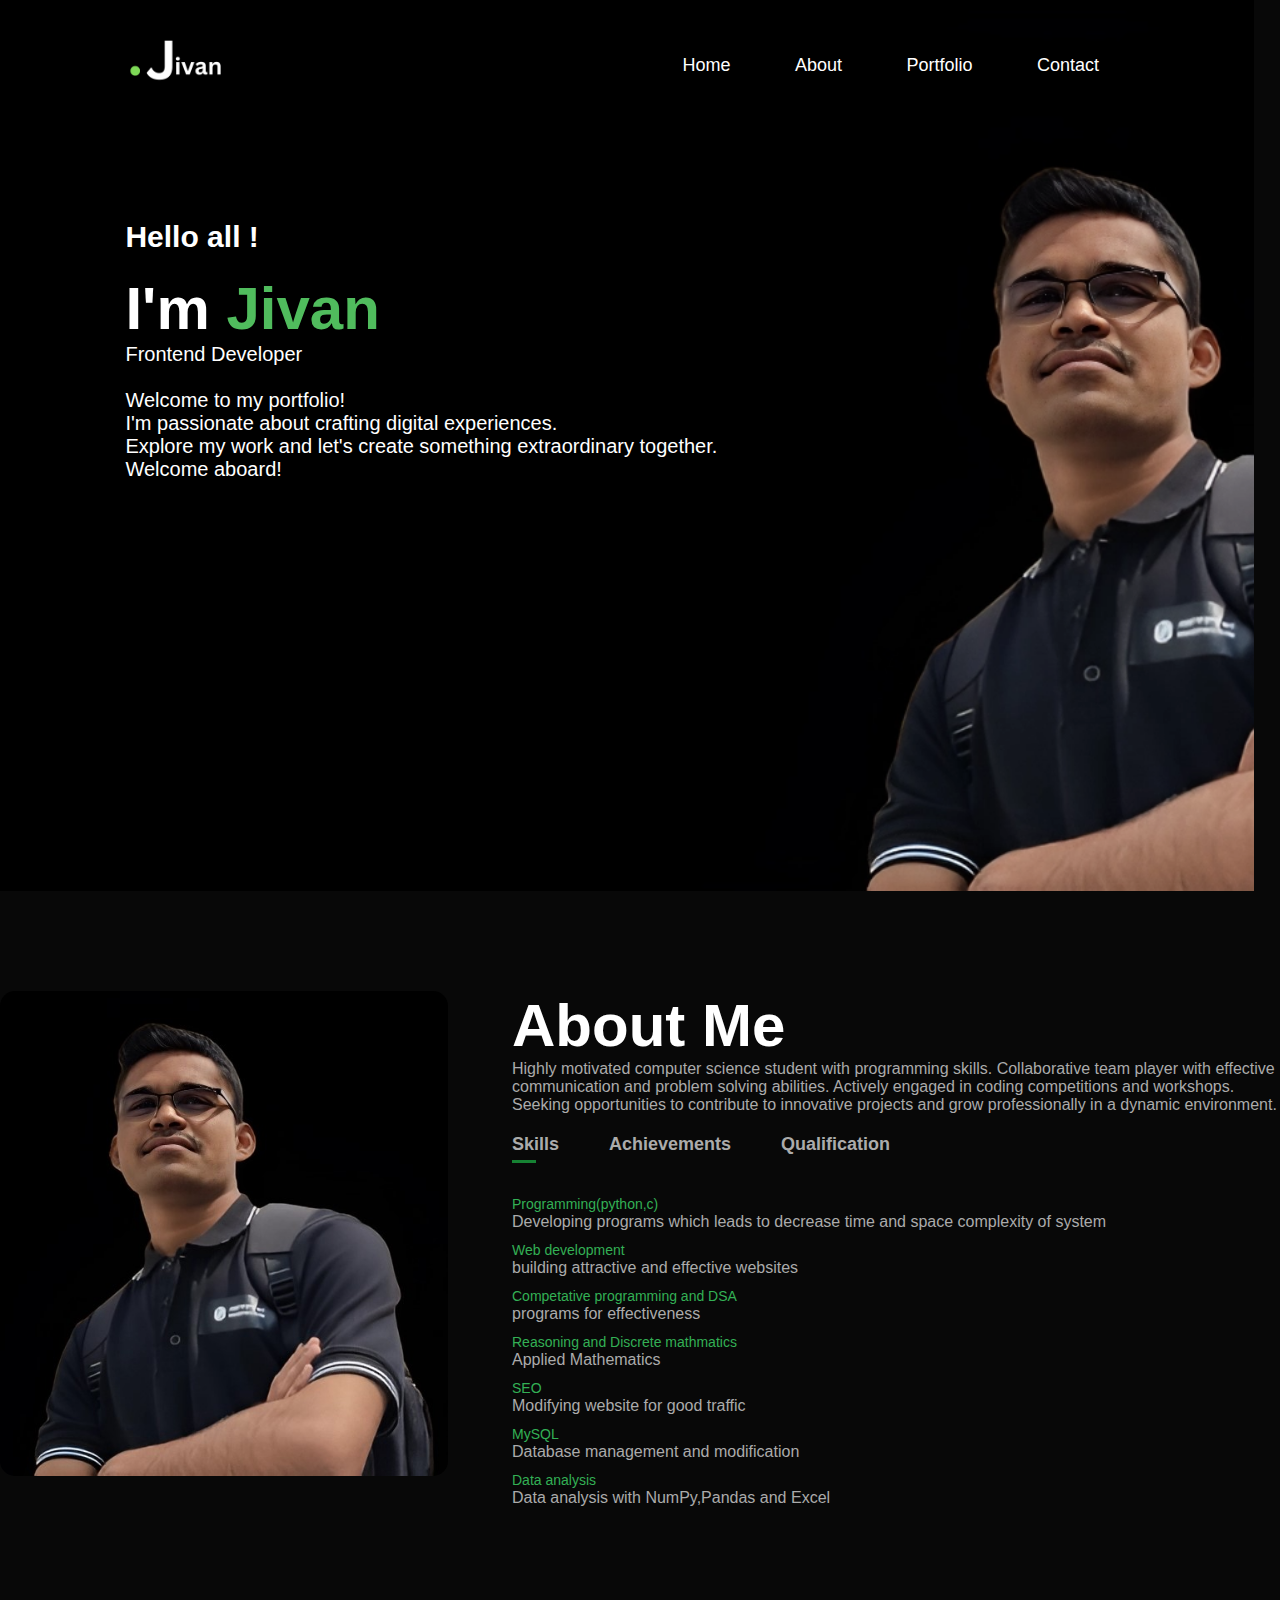
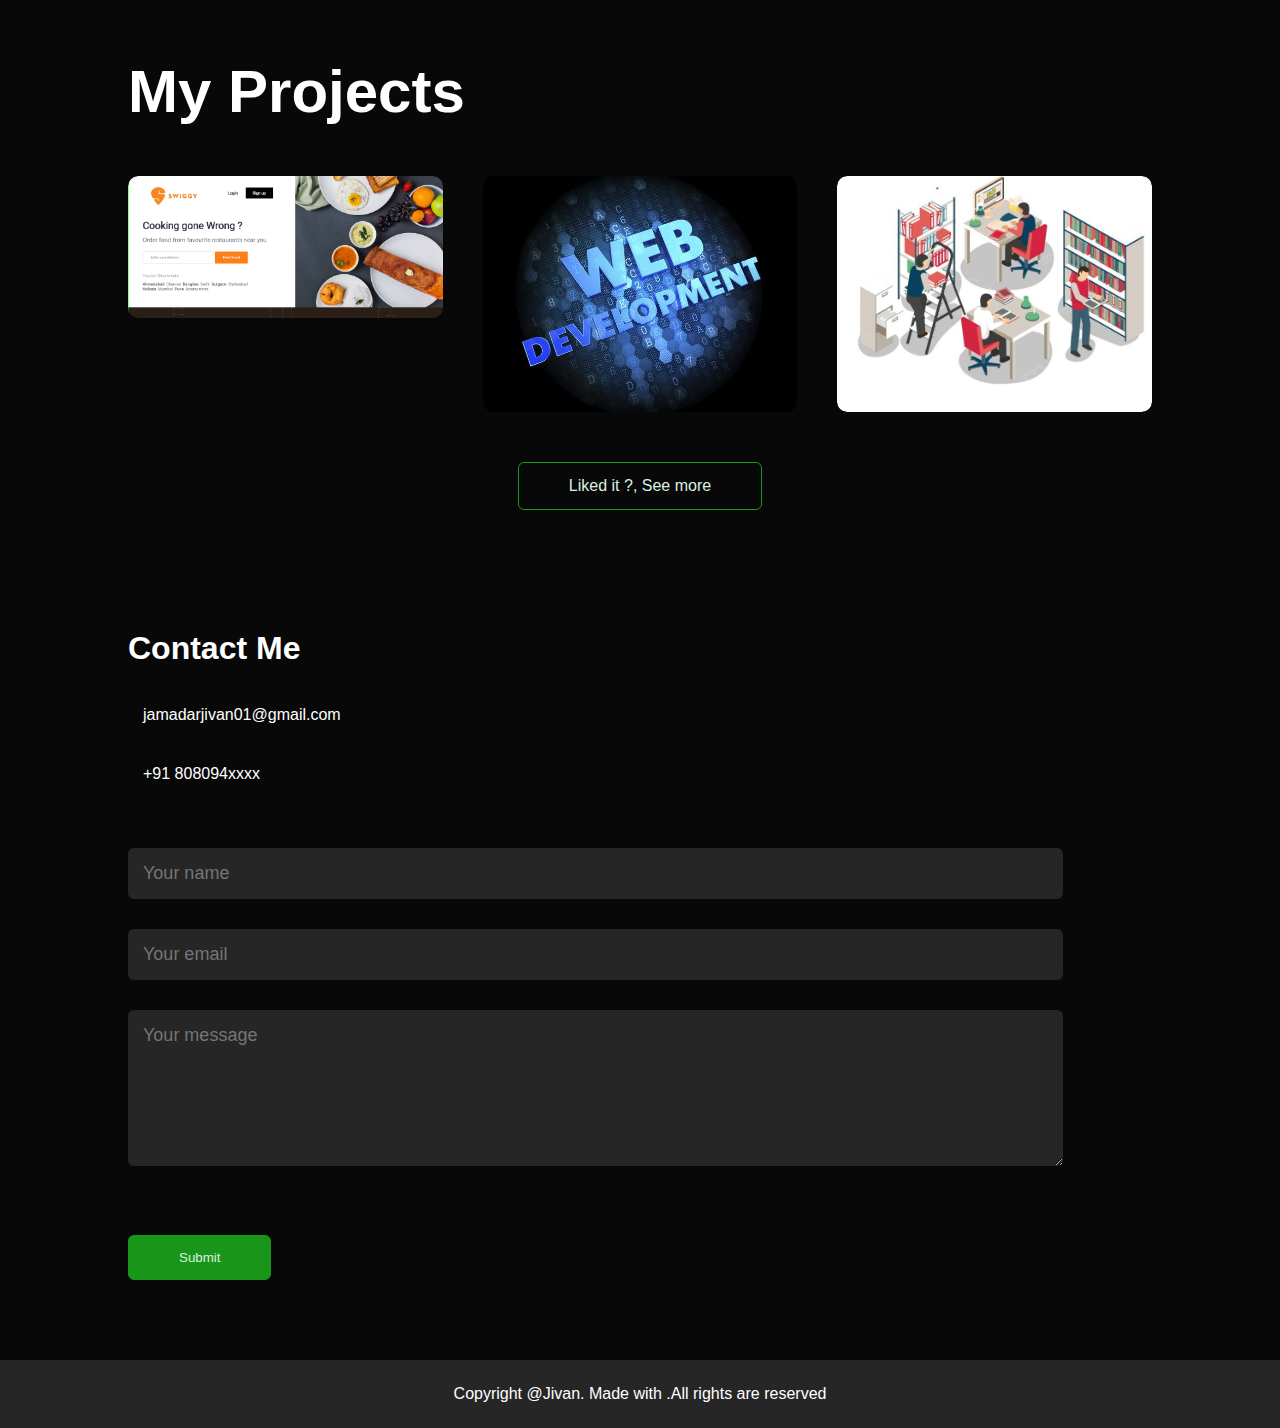
<file: index.html>
<!DOCTYPE html>
<html lang="en">
<head>
    <meta charset="UTF-8">
    <meta name="viewport" content="width=device-width, initial-scale=1.0">
    <title>Personal portfolio website</title>
    <link rel="stylesheet" href="style.css">
    <link rel="stylesheet" href="https://cdnjs.cloudflare.com/ajax/libs/font-awesome/6.5.1/css/all.min.css" integrity="sha512-DTOQO9RWCH3ppGqcWaEA1BIZOC6xxalwEsw9c2QQeAIftl+Vegovlnee1c9QX4TctnWMn13TZye+giMm8e2LwA==" crossorigin="anonymous" referrerpolicy="no-referrer" />
</head>
<body>
    <div id="header">
        <div class="container">
            <nav>
                <img src="logo.png" class="logo">
                <ul>
             <li><a href="#header">Home</a></li>
             <li><a href="#about">About</a></li>
             <li><a href="#portfolio">Portfolio</a></li>
             <li><a href="#contact">Contact</a></li>
                </ul>
            </nav>
            <div class="header-text">
               <h2>Hello all !</h2><h1>I'm <span>Jivan</span></h1>
                <p>Frontend   Developer</p><br>
                <p>Welcome to my portfolio!<br> I'm passionate about crafting digital experiences.<br>Explore my work and let's create something extraordinary together.<br>Welcome aboard!</p>

            </div>
        </div>
    </div>
<!--------about-->
    <div id="about">
        <div class="container"></div>
    <div class="row">
        <div class="about-col-1"><img src="Jivanport1.jpeg">
        </div>
        
        <div class="about-col-2">
            <h1 class="sub-title">About Me</h1>
            <p>Highly motivated computer science student with programming skills.
                Collaborative team player with effective communication and problem solving abilities. Actively engaged in coding competitions and workshops.
                Seeking opportunities to contribute to innovative projects and grow
                professionally in a dynamic environment.</p>

       <div class="tab-titles" >
        <p class="tab-links active-link" onclick="opentab('skills')">Skills</p>
        <p class="tab-links" onclick="opentab('experience')">Achievements</p>
        <p class="tab-links" onclick="opentab('qualification')">Qualification</p>
     </div>
     <div class="tab-contents active-tab" id="skills">
        <ul>
            <li><span>Programming(python,c)</span><br>Developing programs which leads to decrease time and space complexity of system</li>
            <li><span>Web development</span><br>building attractive and effective websites</li>
            <li><span>Competative programming and DSA</span><br>programs for effectiveness</li>
            <li><span>Reasoning and Discrete mathmatics</span><br>Applied Mathematics</li>
            <li><span>SEO</span><br>Modifying website for good traffic</li>
            <li><span>MySQL</span><br>Database management and modification</li>
            <li><span>Data analysis</span><br>Data analysis with NumPy,Pandas and Excel</li>

            

        </ul>
     </div>
     <div class="tab-contents" id="experience">
        <ul>
            <li><span>Google</span><br>Foundational Project Management</li>
            <li><span>Squarespace</span><br>Search Engine Optimization</li>
            <li><span>Michigan University</span><br>Python</li>
            <li><span>Hackerrank</span><br>3 star programmer in C </li>
        </ul>
     </div>
     <div class="tab-contents" id="qualification">
        <ul>
            <li><span>Undergraduation in Data Science and Artificial Intelligence<br>2023 - present</span><br>Indian Institute of Technology, Guwahati<br>Institute of Innovation, Bengaluru</li>
            <li><span>Higher Secondary<br>2019 - 2022</span><br>Fergusson(Junior wing) college,Pune</li>
            <li><span>Secondary Education<br>2013 - 2019</span><br>New English School, Nhavi</li>
        </ul>
     </div>
        </div>
       
    </div>
    </div>
</div>
<!------------portfolio------------->
<div id="portfolio">
    <div class="container">
        <h1 class="sub-title">My Projects</h1>
        <div class="work-list">

            <div class="work">
                <img src="swiggy.png">
                <div class="layer">
                    <h3>Clone of Swiggy</h3>
                    <p>Built clone of Swiggy Using basic HTML,CSS </p>
                    <!-- <a href="#"></a> -->
                </div>
             </div>
            <div class="work">
                <img src="Webdev.jpeg">
                <div class="layer">
                    <h3>Portfolio Website</h3>
                    <p>Web form of portfoli including all information of till now of Jivan Jamdar</p>
                    <!-- <a href="#"></a> -->
                </div>
            </div>
            <div class="work">
                <img src="lia.jpeg">
                <div class="layer">
                    <h3>Liabrary management system</h3>
                    <p>With Powerful python liabraries , built a Liabrary management system</p>
                    <!-- <a href="#"></a> -->
                </div>
            </div>
        </div>
        <a href="#" class="btn">Liked it ?, See more</a>
    </div>
</div>

<!-- contant -->
<div id="contact">
<div class="container">
<div class="row">
 <!-- container contact-left -->
    <div class="contact-left"> 
        <h1 class="sub-titles">Contact Me</h1>
        <p><i class="fa-solid fa-paper-plane"></i>jamadarjivan01@gmail.com</p>
        <p><i class="fa-solid fa-phone"></i>+91 808094xxxx</p>
     <div class="social-icons">
         <a href=""><i class="fa-brands fa-whatsapp"></i></a> 
         <a href="https://www.linkedin.com/in/jivan-jamdar-07a11b262/"><i class="fa-brands fa-linkedin"></i></a> 
         <a href="https://github.com/Jivanjamadar"><i class="fa-brands fa-github"></i></a> 
         <a href="https://twitter.com/JivanJamadar"><i class="fa-brands fa-x-twitter"></i></a> 
     </div>
    </div>
    <div class="contact-right">
    <form>

        <input type="text" name="Name" placeholder="Your name" required>
        <input type="email" name="email" placeholder="Your email" required>
        <textarea name="massage" rows="6" placeholder="Your message"></textarea>
    <button type="Submit" class="btn btn2">Submit</button>

    </form> 
    
    
    </div>
</div>

</div>
<div class="copyright">
    <p>Copyright @Jivan. Made with <i class="fa-solid fa-heart"></i>.All rights are reserved</p>
</div>

</div>


    <script>
        var tablinks = document.getElementsByClassName("tab-links");
        var tabcontents = document.getElementsByClassName("tab-contents");


        function opentab(tabname){
           for(tablink of tablinks){
            tablink.classList.remove("active-link");
           }
           for(tabcontent of tabcontents){
            tabcontent.classList.remove("active-tab");
           }

           event.currentTarget.classList.add("active-link");
           document.getElementById(tabname).classList.add("active-tab")
        }
    </script>

    
</body>
</html>
</file>
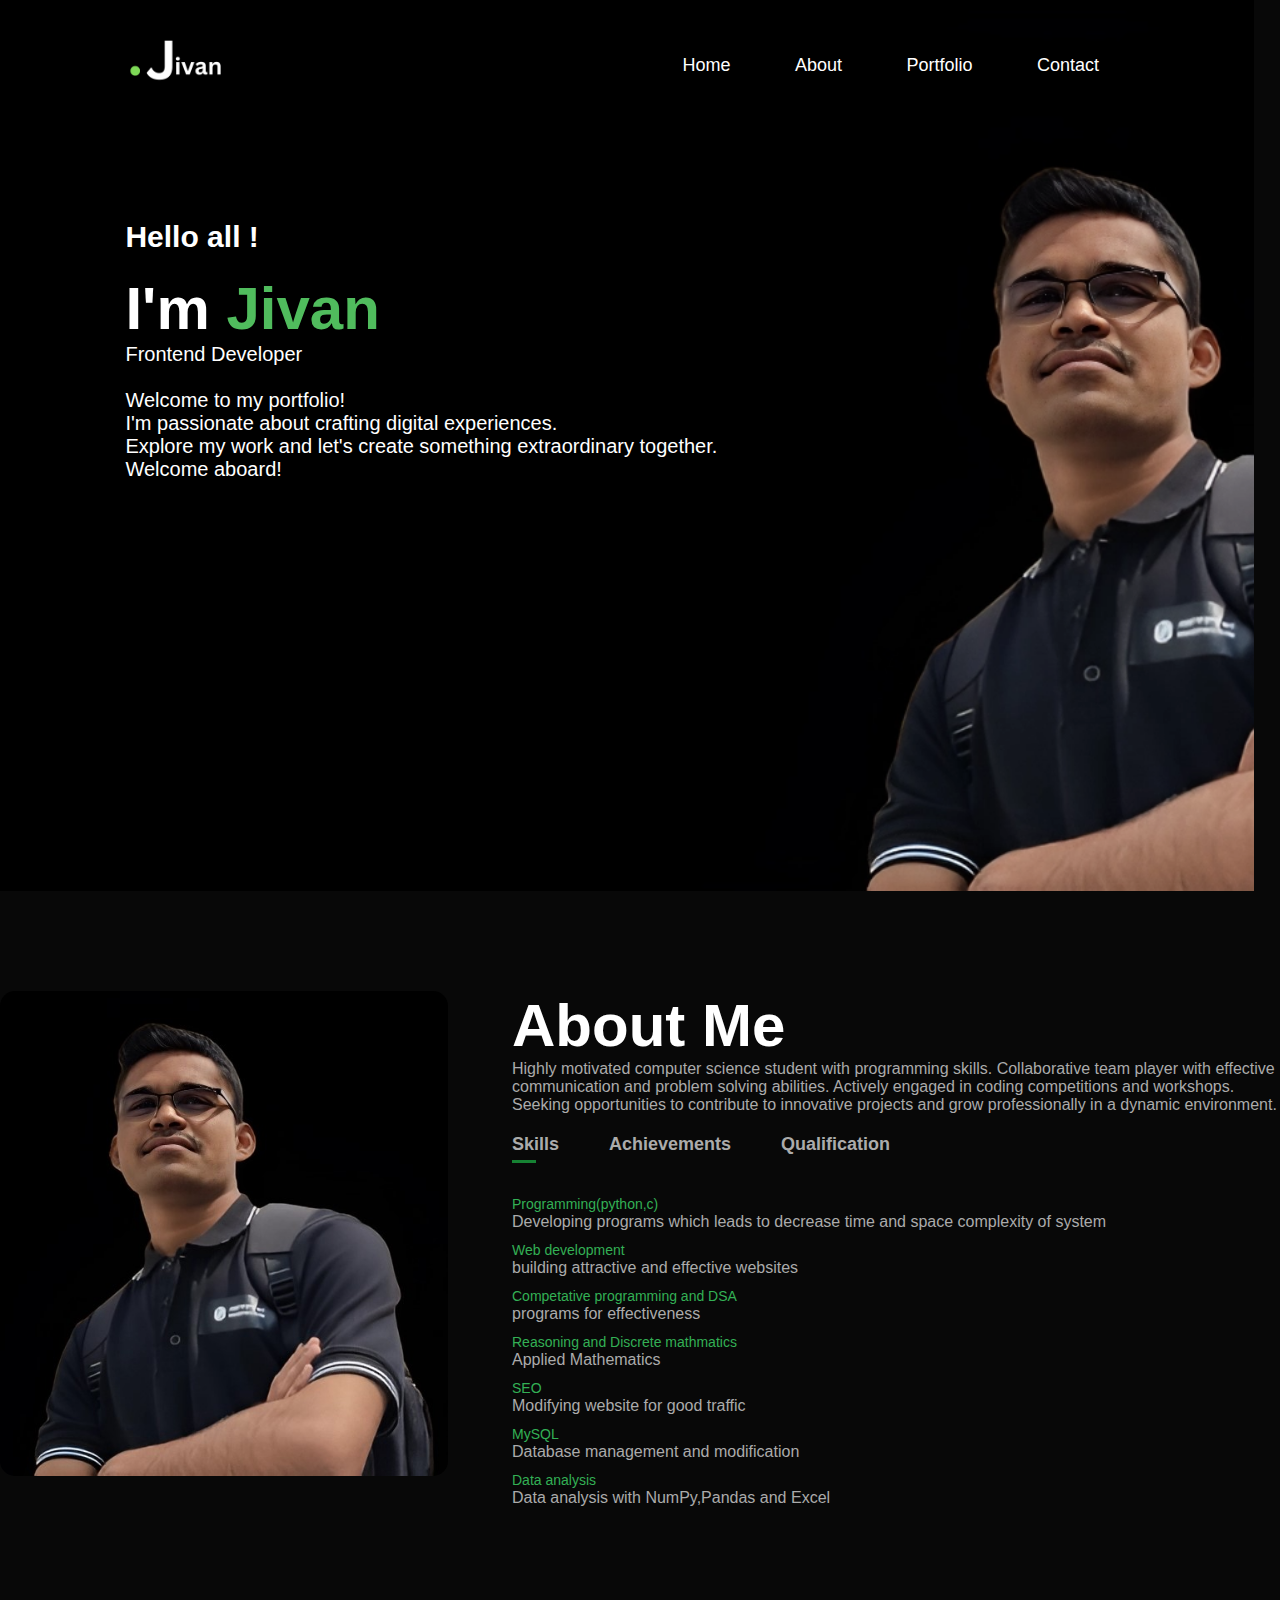
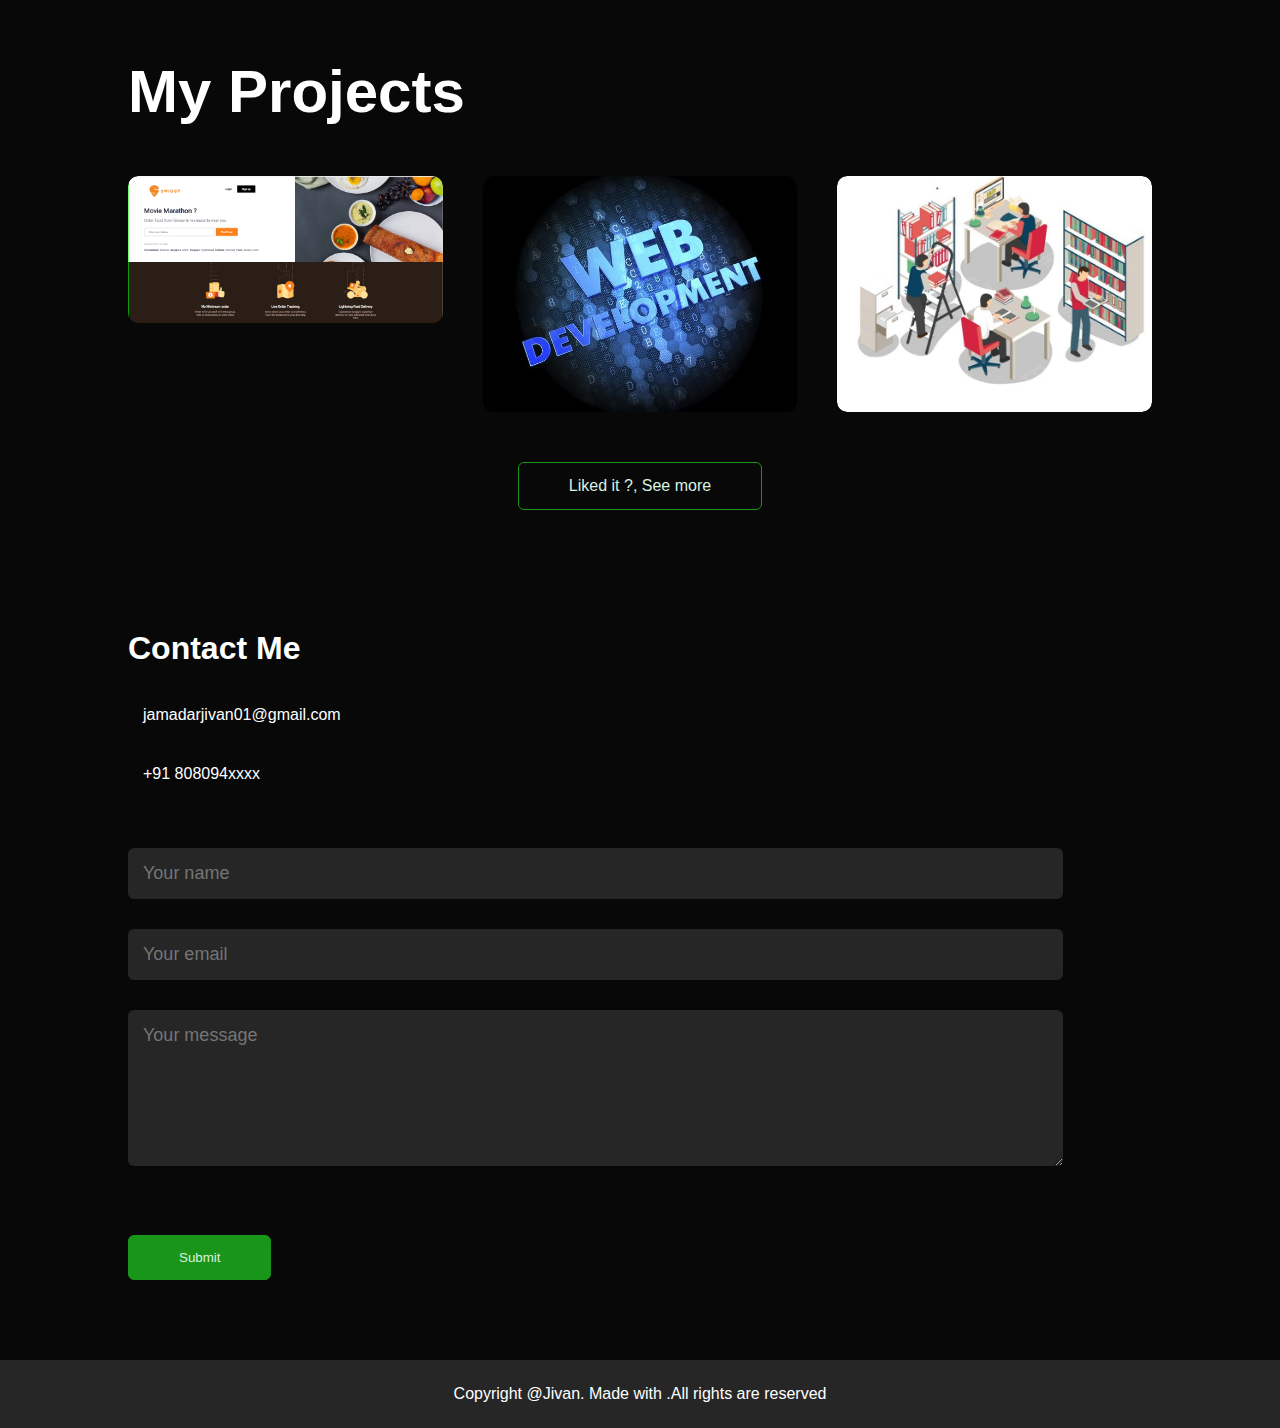
<file: portfolio/index.html>
<!DOCTYPE html>
<html lang="en">
<head>
    <meta charset="UTF-8">
    <meta name="viewport" content="width=device-width, initial-scale=1.0">
    <title>Personal portfolio website</title>
    <link rel="stylesheet" href="style.css">
    <link rel="stylesheet" href="https://cdnjs.cloudflare.com/ajax/libs/font-awesome/6.5.1/css/all.min.css" integrity="sha512-DTOQO9RWCH3ppGqcWaEA1BIZOC6xxalwEsw9c2QQeAIftl+Vegovlnee1c9QX4TctnWMn13TZye+giMm8e2LwA==" crossorigin="anonymous" referrerpolicy="no-referrer" />
</head>
<body>
    <div id="header">
        <div class="container">
            <nav>
                <img src="logo.png" class="logo">
                <ul>
             <li><a href="#header">Home</a></li>
             <li><a href="#about">About</a></li>
             <li><a href="#portfolio">Portfolio</a></li>
             <li><a href="#contact">Contact</a></li>
                </ul>
            </nav>
            <div class="header-text">
               <h2>Hello all !</h2><h1>I'm <span>Jivan</span></h1>
                <p>Frontend   Developer</p><br>
                <p>Welcome to my portfolio!<br> I'm passionate about crafting digital experiences.<br>Explore my work and let's create something extraordinary together.<br>Welcome aboard!</p>

            </div>
        </div>
    </div>
<!-- ------about -->
    <div id="about">
        <div class="container"></div>
    <div class="row">
        <div class="about-col-1"><img src="Jivanport1.jpeg">
        </div>
        
        <div class="about-col-2">
            <h1 class="sub-title">About Me</h1>
            <p>Highly motivated computer science student with programming skills.
                Collaborative team player with effective communication and problem solving abilities. Actively engaged in coding competitions and workshops.
                Seeking opportunities to contribute to innovative projects and grow
                professionally in a dynamic environment.</p>

       <div class="tab-titles" >
        <p class="tab-links active-link" onclick="opentab('skills')">Skills</p>
        <p class="tab-links" onclick="opentab('experience')">Achievements</p>
        <p class="tab-links" onclick="opentab('qualification')">Qualification</p>
     </div>
     <div class="tab-contents active-tab" id="skills">
        <ul>
            <li><span>Programming(python,c)</span><br>Developing programs which leads to decrease time and space complexity of system</li>
            <li><span>Web development</span><br>building attractive and effective websites</li>
            <li><span>Competative programming and DSA</span><br>programs for effectiveness</li>
            <li><span>Reasoning and Discrete mathmatics</span><br>Applied Mathematics</li>
            <li><span>SEO</span><br>Modifying website for good traffic</li>
            <li><span>MySQL</span><br>Database management and modification</li>
            <li><span>Data analysis</span><br>Data analysis with NumPy,Pandas and Excel</li>

            

        </ul>
     </div>
     <div class="tab-contents" id="experience">
        <ul>
            <li><span>Google</span><br>Foundational Project Management</li>
            <li><span>Squarespace</span><br>Search Engine Optimization</li>
            <li><span>Michigan University</span><br>Python</li>
            <li><span>Hackerrank</span><br>3 star programmer in C </li>
        </ul>
     </div>
     <div class="tab-contents" id="qualification">
        <ul>
            <li><span>Undergraduation in Data Science and Artificial Intelligence<br>2023 - present</span><br>Indian Institute of Technology, Guwahati<br>Institute of Innovation, Bengaluru</li>
            <li><span>Higher Secondary<br>2019 - 2022</span><br>Fergusson(Junior wing) college,Pune</li>
            <li><span>Secondary Education<br>2013 - 2019</span><br>New English School, Nhavi</li>
        </ul>
     </div>
        </div>
       
    </div>
    </div>
</div>
<!------------portfolio------------->
<div id="portfolio">
    <div class="container">
        <h1 class="sub-title">My Projects</h1>
        <div class="work-list">

            <div class="work">
                <img src="swiggy.png">
                <div class="layer">
                    <h3>Clone of Swiggy</h3>
                    <p>Built clone of Swiggy Using basic HTML,CSS </p>
                    <!-- <a href="#"></a> -->
                </div>
             </div>
            <div class="work">
                <img src="Webdev.jpeg">
                <div class="layer">
                    <h3>Portfolio Website</h3>
                    <p>Web form of portfoli including all information of till now of Jivan Jamdar</p>
                    <!-- <a href="#"></a> -->
                </div>
            </div>
            <div class="work">
                <img src="lia.jpeg">
                <div class="layer">
                    <h3>Liabrary management system</h3>
                    <p>With Powerful python liabraries , built a Liabrary management system</p>
                    <!-- <a href="#"></a> -->
                </div>
            </div>
        </div>
        <a href="#" class="btn">Liked it ?, See more</a>
    </div>
</div>

<!-- contant -->
<div id="contact">
<div class="container">
<div class="row">
 <!-- container contact-left -->
    <div class="contact-left"> 
        <h1 class="sub-titles">Contact Me</h1>
        <p><i class="fa-solid fa-paper-plane"></i>jamadarjivan01@gmail.com</p>
        <p><i class="fa-solid fa-phone"></i>+91 808094xxxx</p>
     <div class="social-icons">
         <a href=""><i class="fa-brands fa-whatsapp"></i></a> 
         <a href="https://www.linkedin.com/in/jivan-jamdar-07a11b262/"><i class="fa-brands fa-linkedin"></i></a> 
         <a href="https://github.com/Jivanjamadar"><i class="fa-brands fa-github"></i></a> 
         <a href="https://twitter.com/JivanJamadar"><i class="fa-brands fa-x-twitter"></i></a> 
     </div>
    </div>
    <div class="contact-right">
    <form>

        <input type="text" name="Name" placeholder="Your name" required>
        <input type="email" name="email" placeholder="Your email" required>
        <textarea name="massage" rows="6" placeholder="Your message"></textarea>
    <button type="Submit" class="btn btn2">Submit</button>

    </form> 
    
    
    </div>
</div>

</div>
<div class="copyright">
    <p>Copyright @Jivan. Made with <i class="fa-solid fa-heart"></i>.All rights are reserved</p>
</div>

</div>


    <script>
        var tablinks = document.getElementsByClassName("tab-links");
        var tabcontents = document.getElementsByClassName("tab-contents");


        function opentab(tabname){
           for(tablink of tablinks){
            tablink.classList.remove("active-link");
           }
           for(tabcontent of tabcontents){
            tabcontent.classList.remove("active-tab");
           }

           event.currentTarget.classList.add("active-link");
           document.getElementById(tabname).classList.add("active-tab")
        }
    </script>

    
</body>
</html>
</file>
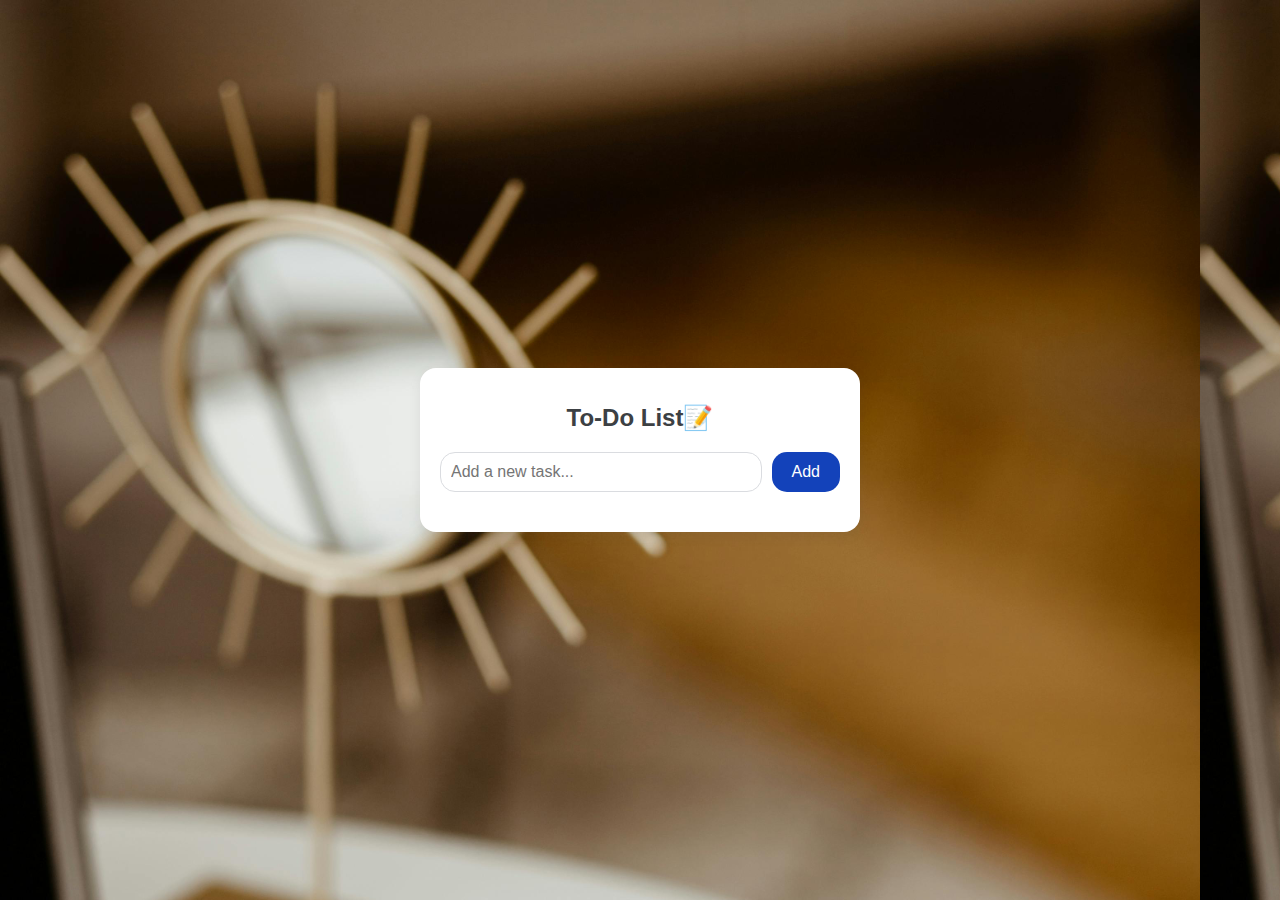
<file: P3/index2.html>
<!DOCTYPE html>
<html lang="en">
<head>
    <meta charset="UTF-8">
    <meta name="viewport" content="width=device-width, initial-scale=1.0">
    <title>To-Do List</title>
    <link rel="stylesheet" href="style2.css">
</head>
<body>
    <div class="todo-container">
        <h1>To-Do List📝</h1>
        <div class="input-container">
            <input type="text" id="taskInput" placeholder="Add a new task...">
            <button id="addTaskBtn">Add</button>
        </div>
        <ul id="taskList"></ul>
    </div>
    <script src="script2.js"></script>
</body>
</html>
</file>
<file: style.css>
*{
    margin: 0;
    padding: 0;
    font-family: 'Poppins',sans-serif;
    box-sizing: border-box;
}
html{
    scroll-behavior: smooth;
}
body{
    background: #080808;
    color: #fff;
}
#header{
    width: 98%;
    height: 99vh;
    background-image: url(JivanImg.jpeg);
    background-size: cover;
    background-position:left;
} 

.container{
  padding: 10px  10%;
}
nav{
    display: flex;
    align-items: center;
    justify-content: space-between;
    flex-wrap: wrap;
}
.logo{
    width: 110px;
}
nav ul li{
    display: inline-block;
    list-style: none;
    margin: 20px 30px;
}
nav ul li a{
    color: #fff;
    text-decoration: none;
    font-size: 18px;
    position: relative;
}
nav ul li a::after{
    content: '';
    width: 0;
    height: 3px;
    background: #2ac23c;
    position: absolute;
    left: 0;
    bottom: -6px;
    transition: 0.5s;

}
nav ul li a:hover::after{
    width:100%;
}
.header-text{
    margin-top: 10%;
    font-size: 20px ;
}
.header-text h1{
    font-size: 60px;
    margin-top: 20px;
}
.header-text h1 span{
    color: #50bc5d;
}

/*--------------about----------*/
#about{
    padding: 80px 0;
    color: #ababab;
}
.row{
    display: flex;
    justify-content: space-between;
    flex-wrap: wrap;
  
}
.about-col-1{
    flex-basis: 35%;
}
.about-col-1 img{
    width: 100%;
    border-radius: 15px;
}
.about-col-2{
    flex-basis: 60%;
}
.sub-title{
    font-size: 60px;
    font-weight: 600;
    color: #fff;
}
.tab-titles{
    display: flex;
    margin: 20px 0 40px;

}
.tab-links{
    margin-right: 50px;
    font-size: 18px;
    font-weight: 600;
    cursor: pointer;
    position: relative;
}
.tab-links::after{
    content: '';
    width: 0;
    height: 3px;
    background: #168233;
    position: absolute;
    left: 0;
    bottom: -8px;
    transition: 0.5s;
}
.tab-links.active-link::after{
    width: 50%;
}
.tab-contents ul li{
    list-style: none;
    margin: 10px 0;
}
.tab-contents ul li span{
    color: #33b055;
    font-size: 14px;
    
}
.tab-contents{
    display: none;
}
.tab-contents.active-tab{
    display: block;
}


/*portfolio*/

#portfolio{
    padding: 50px 0;
}
.work-list{
    display: grid;
    grid-template-columns: repeat(auto-fit,minmax(250px,1fr));
    grid-gap: 40px;
    margin-top: 50px;
}
.work{
    border-radius: 10px;
    position: relative;
    overflow: hidden;
}
.work img{
    width: 100%;
    border-radius: 10px;
    display: block;
    transition: transform 0.5s;
}
.layer{
    width: 100%;
    height: 0%;
    background: linear-gradient(rgba(0,0,0,0.6),#239812);
    border-radius: 10px;
    position: absolute;
    left: 0;
    bottom: 0;
    overflow: hidden;
    display: flex;
    align-items: center;
    justify-content: center;
    flex-direction: column;
    padding: 0 40px;
    text-align: center;
    font-size: 14px;
    transition: height 0.5s;
}
.layer h3{
    font-weight: 500;
    margin-bottom: 20px;
}
.work:hover img{
    transform: scale(1.1);
}
.work:hover .layer{
    height: 100%;
}
.btn{
    display: block;
    margin: 50px auto;
    width: fit-content;
    border: 1px solid #199619;
    padding: 14px 50px;
    border-radius: 6px;
    text-decoration: none;
    color: #d9f1e0;
}
.btn:hover{
    background: #2d9f2d;
}
.contact-left{
    flex-basis: 35%;
}
.contact-rigth{
    flex-basis: 60%;
}
.contact-left p{
    margin-top: 30px;
}
.contact-left p i{
    color:aliceblue;
    margin-right: 15px;
font-size: 25px;
}
.social-icons{
    margin-top: 30px;
}
.social-icons a{
    text-decoration: none;
    font-size: 30px;
    margin-right: 15px;
    color: #e4f7e9;
    display: inline-block;
    transition: transform 0.5s;
}
.social-icons a:hover{
    color: #75da75;
    transform: translateY(-px);
}
.btn.btn2{
    display:inline-block;
    background: #199619;

}
.contact-rigth form{
    width: 100%;
}
form input,form textarea{
    width: 100%;
    border: 0;
    outline: none;
    background: #262626;
    padding: 15px;
    margin: 15px 0;
    color: #fff;
    font-size: 18px;
    border-radius: 6px;
}
form btn2{
    padding: 14px 60px;
    font-size: 18px;
    margin-top: 20px;
    cursor: pointer;
}
.copyright{
    width: 100%;
    text-align: center;
    padding: 25px;
    background: #262626;
    font-weight: 300;
    margin-top: 20px;

}
.copyright i{
    color: #ef4545;
}
/* CSS FOR small screen */
@media only screen and (max-with: 600px){
   
}
</file>
<file: portfolio/style.css>
*{
    margin: 0;
    padding: 0;
    font-family: 'Poppins',sans-serif;
    box-sizing: border-box;
}
html{
    scroll-behavior: smooth;
}
body{
    background: #080808;
    color: #fff;
}
#header{
    width: 98%;
    height: 99vh;
    background-image: url(JivanImg.jpeg);
    background-size: cover;
    background-position:left;
} 

.container{
  padding: 10px  10%;
}
nav{
    display: flex;
    align-items: center;
    justify-content: space-between;
    flex-wrap: wrap;
}
.logo{
    width: 110px;
}
nav ul li{
    display: inline-block;
    list-style: none;
    margin: 20px 30px;
}
nav ul li a{
    color: #fff;
    text-decoration: none;
    font-size: 18px;
    position: relative;
}
nav ul li a::after{
    content: '';
    width: 0;
    height: 3px;
    background: #2ac23c;
    position: absolute;
    left: 0;
    bottom: -6px;
    transition: 0.5s;

}
nav ul li a:hover::after{
    width:100%;
}
.header-text{
    margin-top: 10%;
    font-size: 20px ;
}
.header-text h1{
    font-size: 60px;
    margin-top: 20px;
}
.header-text h1 span{
    color: #50bc5d;
}

/*--------------about----------*/
#about{
    padding: 80px 0;
    color: #ababab;
}
.row{
    display: flex;
    justify-content: space-between;
    flex-wrap: wrap;
  
}
.about-col-1{
    flex-basis: 35%;
}
.about-col-1 img{
    width: 100%;
    border-radius: 15px;
}
.about-col-2{
    flex-basis: 60%;
}
.sub-title{
    font-size: 60px;
    font-weight: 600;
    color: #fff;
}
.tab-titles{
    display: flex;
    margin: 20px 0 40px;

}
.tab-links{
    margin-right: 50px;
    font-size: 18px;
    font-weight: 600;
    cursor: pointer;
    position: relative;
}
.tab-links::after{
    content: '';
    width: 0;
    height: 3px;
    background: #168233;
    position: absolute;
    left: 0;
    bottom: -8px;
    transition: 0.5s;
}
.tab-links.active-link::after{
    width: 50%;
}
.tab-contents ul li{
    list-style: none;
    margin: 10px 0;
}
.tab-contents ul li span{
    color: #33b055;
    font-size: 14px;
    
}
.tab-contents{
    display: none;
}
.tab-contents.active-tab{
    display: block;
}


/*portfolio*/

#portfolio{
    padding: 50px 0;
}
.work-list{
    display: grid;
    grid-template-columns: repeat(auto-fit,minmax(250px,1fr));
    grid-gap: 40px;
    margin-top: 50px;
}
.work{
    border-radius: 10px;
    position: relative;
    overflow: hidden;
}
.work img{
    width: 100%;
    border-radius: 10px;
    display: block;
    transition: transform 0.5s;
}
.layer{
    width: 100%;
    height: 0%;
    background: linear-gradient(rgba(0,0,0,0.6),#239812);
    border-radius: 10px;
    position: absolute;
    left: 0;
    bottom: 0;
    overflow: hidden;
    display: flex;
    align-items: center;
    justify-content: center;
    flex-direction: column;
    padding: 0 40px;
    text-align: center;
    font-size: 14px;
    transition: height 0.5s;
}
.layer h3{
    font-weight: 500;
    margin-bottom: 20px;
}
.work:hover img{
    transform: scale(1.1);
}
.work:hover .layer{
    height: 100%;
}
.btn{
    display: block;
    margin: 50px auto;
    width: fit-content;
    border: 1px solid #199619;
    padding: 14px 50px;
    border-radius: 6px;
    text-decoration: none;
    color: #d9f1e0;
}
.btn:hover{
    background: #2d9f2d;
}
.contact-left{
    flex-basis: 35%;
}
.contact-rigth{
    flex-basis: 60%;
}
.contact-left p{
    margin-top: 30px;
}
.contact-left p i{
    color:aliceblue;
    margin-right: 15px;
font-size: 25px;
}
.social-icons{
    margin-top: 30px;
}
.social-icons a{
    text-decoration: none;
    font-size: 30px;
    margin-right: 15px;
    color: #e4f7e9;
    display: inline-block;
    transition: transform 0.5s;
}
.social-icons a:hover{
    color: #75da75;
    transform: translateY(-px);
}
.btn.btn2{
    display:inline-block;
    background: #199619;

}
.contact-rigth form{
    width: 100%;
}
form input,form textarea{
    width: 100%;
    border: 0;
    outline: none;
    background: #262626;
    padding: 15px;
    margin: 15px 0;
    color: #fff;
    font-size: 18px;
    border-radius: 6px;
}
form btn2{
    padding: 14px 60px;
    font-size: 18px;
    margin-top: 20px;
    cursor: pointer;
}
.copyright{
    width: 100%;
    text-align: center;
    padding: 25px;
    background: #262626;
    font-weight: 300;
    margin-top: 20px;

}
.copyright i{
    color: #ef4545;
}
/* CSS FOR small screen */
@media only screen and (max-with: 600px){
   
}
</file>
<file: P3/style2.css>
/* General styles */
body {
    font-family: 'Roboto', Arial, sans-serif;
    background-color: #7abedd;
    display: flex;
    justify-content: center;
    align-items: center;
    height: 100vh;
    margin: 0;
    background-image: url("back3.jpg");
    background-size: 1200px;
}

/* Container styles */
.todo-container {
    background-color: #fff;
    padding: 20px;
    border-radius: 16px;
    box-shadow: 0 4px 12px rgba(75, 74, 74, 0.1);
    width: 400px;
    text-align: center;
}

h1 {
    margin-bottom: 20px;
    color: #3c4043;
    font-size: 24px;
}

/* Input styles */
.input-container {
    display: flex;
    justify-content: space-between;
    margin-bottom: 20px;
}

#taskInput {
    flex: 1;
    padding: 10px;
    border: 1px solid #dadce0;
    border-radius: 15px;
    font-size: 16px;
    margin-right: 10px;
    outline: none;
    transition: border 0.3s ease;
}

#taskInput:focus {
    border-color: #6d727a;
}

button {
    padding: 10px 20px;
    border: none;
    border-radius: 15px;
    background-color: #1342ba;
    color: white;
    font-size: 16px;
    cursor: pointer;
    transition: background-color 0.3s ease;
}

button:hover {
    background-color: #03064a;
}

/* Task list styles */
ul {
    list-style: none;
    padding: 0;
    margin: 0;
}

li {
    display: flex;
    align-items: center;
    padding: 10px;
    border-bottom: 1px solid #acb1ad;
}

li:last-child {
    border-bottom: none;
}

li.completed .task-text {
    text-decoration: line-through;
    color: #5f6368;
}

.check-circle {
    width: 24px;
    height: 24px;
    border: 2px solid #dadce0;
    border-radius: 50%;
    margin-right: 15px;
    cursor: pointer;
    transition: border-color 0.3s ease, background-color 0.3s ease;
}

.check-circle.checked {
    border-color: #81eb54;
    background-color: #39b723;
    padding: 1px 1px 1px;
}

.delete-btn {
    margin-left: auto;
    background-color: #7562d1;
    border-radius: 100px;
    padding: 10px 10px;
    font-size: 13px;
}

.delete-btn:hover {
    background-color: #460661;
}
</file>
